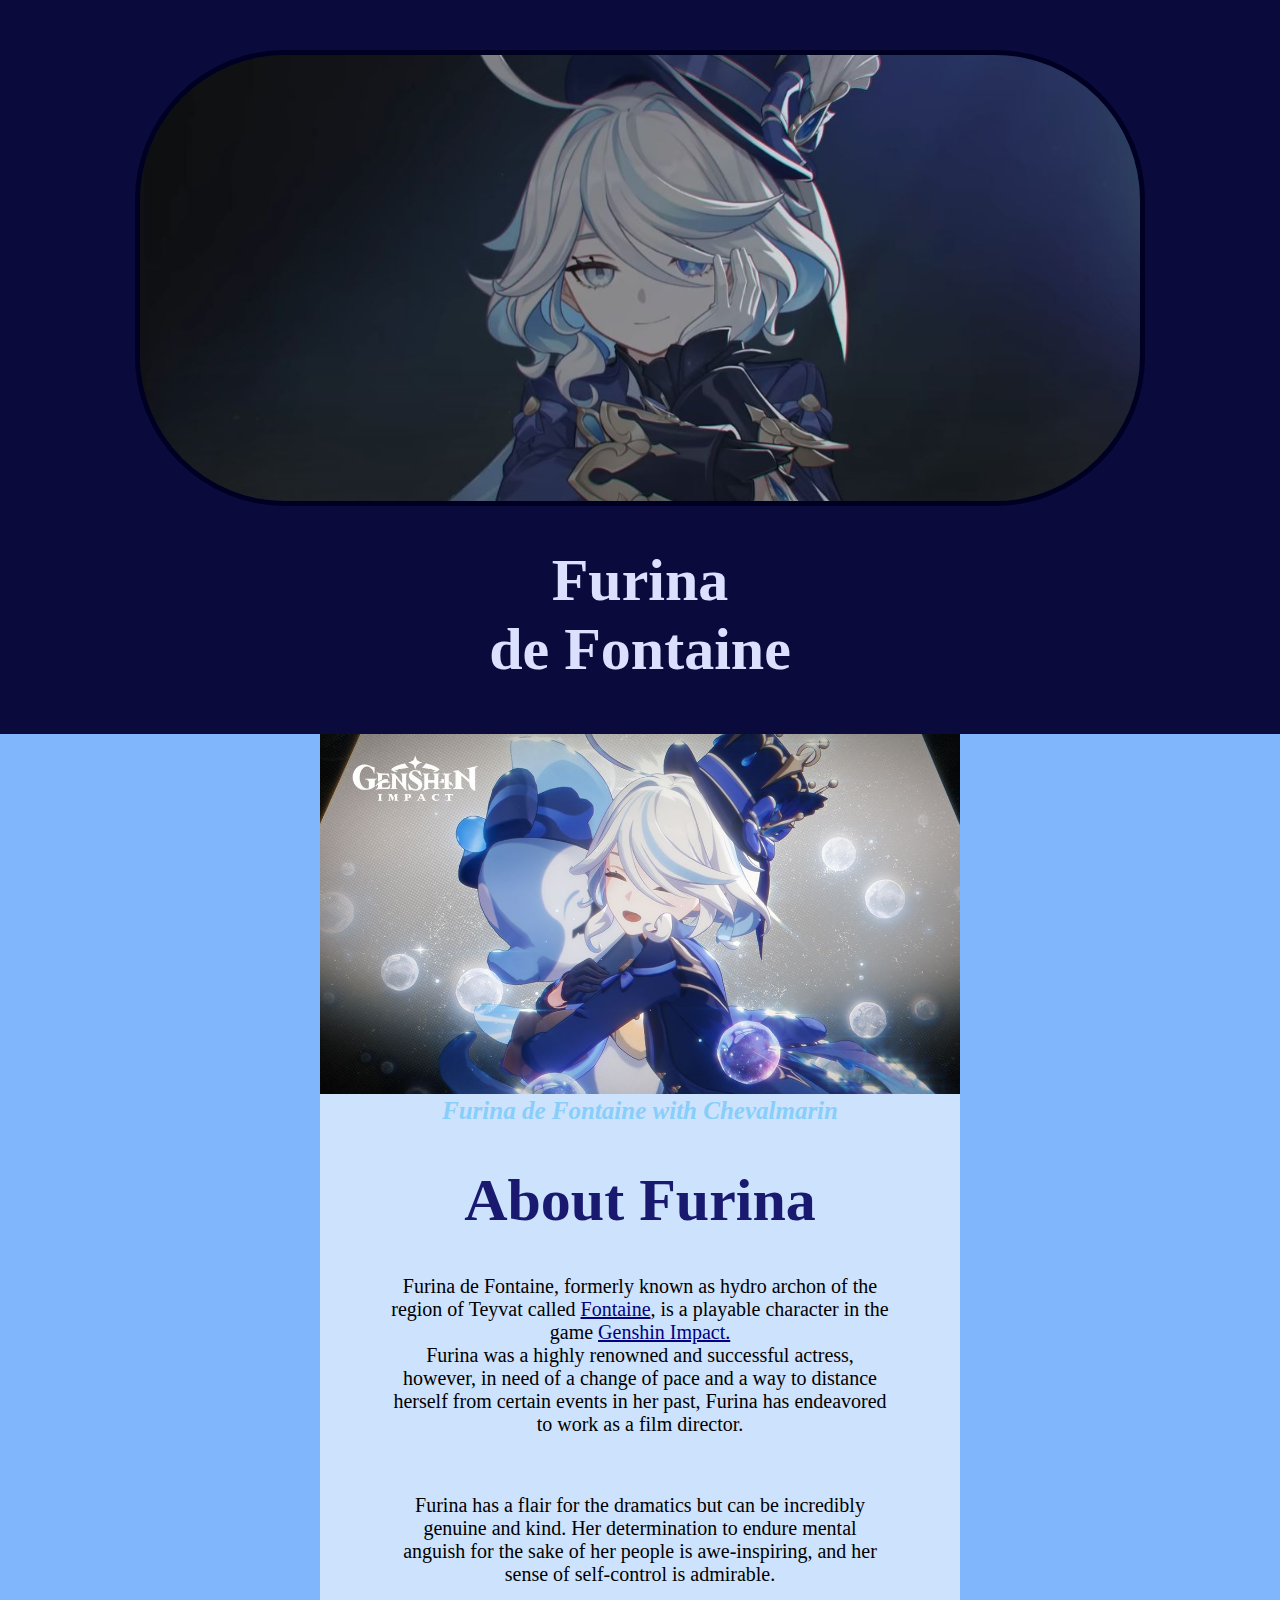
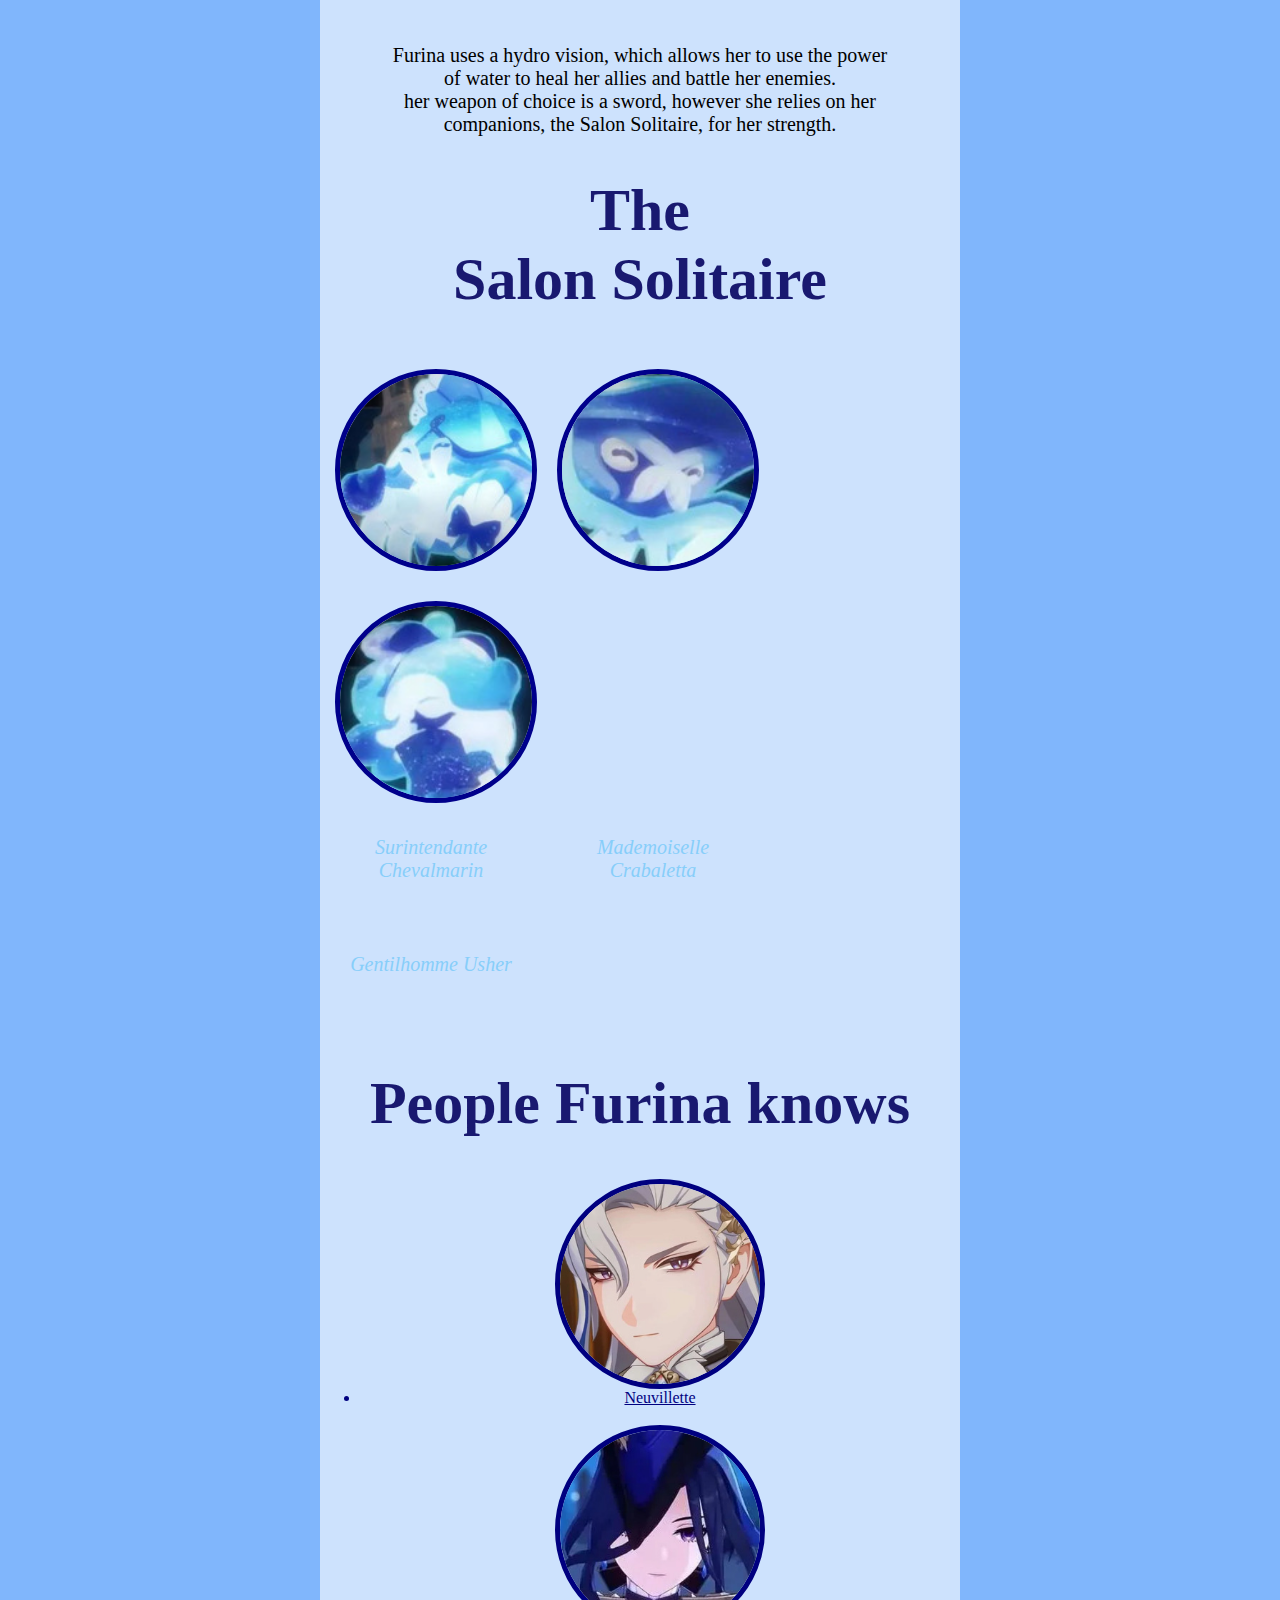
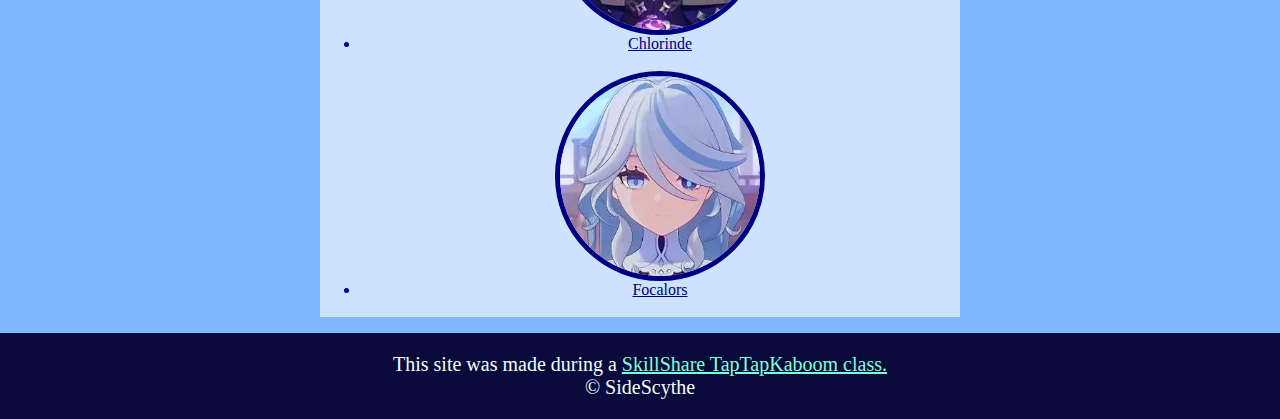
<file: index.html>
<html>
    <head>
        <link rel="icon" href="Cheval.JPG">
        <link rel="preconnect" href="https://fonts.googleapis.com">
        <link rel="preconnect" href="https://fonts.gstatic.com" crossorigin>
        <link href="https://fonts.googleapis.com/css2?family=Ovo&display=swap" rel="stylesheet">
        <title>Furina</title>
        <link rel="stylesheet" type="text/css" href="css/hero.css">
    </head>
    <body>
        <!-- header element-->
        <header>
            <border="black"><img src="Furinaone.JPG" alt="Furina resting her head on her hand"></border>
                
            <h1 class="White">Furina<br>de Fontaine</h1>
            </h1>
        </header>

        <!-- main element-->
        <main>
            
            <img src="FurinaHappy.jpeg" alt="Furina hugging Chevalmarin">
            <h2 class="caption">Furina de Fontaine with Chevalmarin</h2>

        <!--About Furina-->
            <h1 class="Furina">About Furina</h1>
            <center><p>Furina de Fontaine, formerly known as hydro archon of the region of Teyvat called 
                <a target="_blank" href="https://genshin-impact.fandom.com/wiki/Fontaine" title="Fandom Wiki for Fontaine">Fontaine</a>, 
                    is a playable character in the game <a target="_blank" href="https://genshin.hoyoverse.com/en/" title="Genshin Impact Official Website"> 
                    Genshin Impact.</a><br>
                Furina was a highly renowned and successful actress, however, in need of a change of pace and a way to distance herself from certain events 
                in her past, Furina has endeavored to work as a film director.</p>
                <br>
            <p>Furina has a flair for the dramatics but can be incredibly genuine and kind. Her determination to endure mental anguish for the sake of her 
                people is awe-inspiring, and her sense of self-control is admirable.</p>
            <br>
            <p>Furina uses a hydro vision, which allows her to use the power of water to heal her allies and battle her enemies.<br>
                her weapon of choice is a sword, however she relies on her companions, the Salon Solitaire, for her strength.</p></center>

                <!--The Salon Solitaire-->
            <h1 class="Furina">The<br>Salon Solitaire</h1>
            <div class="row">
                <center>
                <div class="column">
                    <span><img src="photos/crabaletta.jpg" alt="Photo of Crabaletta"></span>
                </div>
                
                <div class="column">
                    <span><img src="photos/usher.jpg" alt="Photo of Gentilhomme Usher"></span>
                </div>
                
                <div class="column">
                    <span><img src="photos/cheval.jpg" alt="Photo of Surintendante Chevalmarin"><br></span>
                </div>
            </div>
            <div class="row">
                <div class="column">
                    <p class="caption" style="width: 100%;">Surintendante Chevalmarin</p>
                </div>
                <div class="column">
                    <p class="caption" style="width: 100%;">Mademoiselle Crabaletta</p><br>
                </div>
                <div class="column">
                    <p class="caption" style="width: 100%;">Gentilhomme Usher</p><br>
                </div>
            </center>
            </div>
            


                <!--People Furina knows-->
            <h1 class="Furina">People Furina knows</h1>
                <ul>
                    <a  target="_blank" href="https://genshin-impact.fandom.com/wiki/Neuvillette" title="Fandom Wiki for Neuvillette">
                    <img src="photos/Neuvillette.jpg" class="border" alt="Neuvillette">
                    <li>Neuvillette</li><br></a>
                    <a target="_blank" href="https://genshin-impact.fandom.com/wiki/Clorinde" title="Fandom Wiki for Chlorinde">
                    <img src="photos/clorinde.jpg" class="border" alt="Chlorinde">
                    <li>Chlorinde</li><br></a>
                    <a target="_blank" href="https://genshin-impact.fandom.com/wiki/Focalors" title="Fandom Wiki for Focalors">
                    <img class="border" src="photos/focalors.jpg" alt="Focalors">
                    <li>Focalors</li><br></a>
                </ul>
            
        </main>

        <footer>
            <center><p>This site was made during a <a class="cyan" target="_blank" 
                href="https://www.skillshare.com/en/classes/Hand-Code-Your-First-Website-HTML-CSS-Basics/1575146775/projects">SkillShare TapTapKaboom class.
                </a> &copy; SideScythe</p></center>
        </footer>
    </body>
</html>
</file>
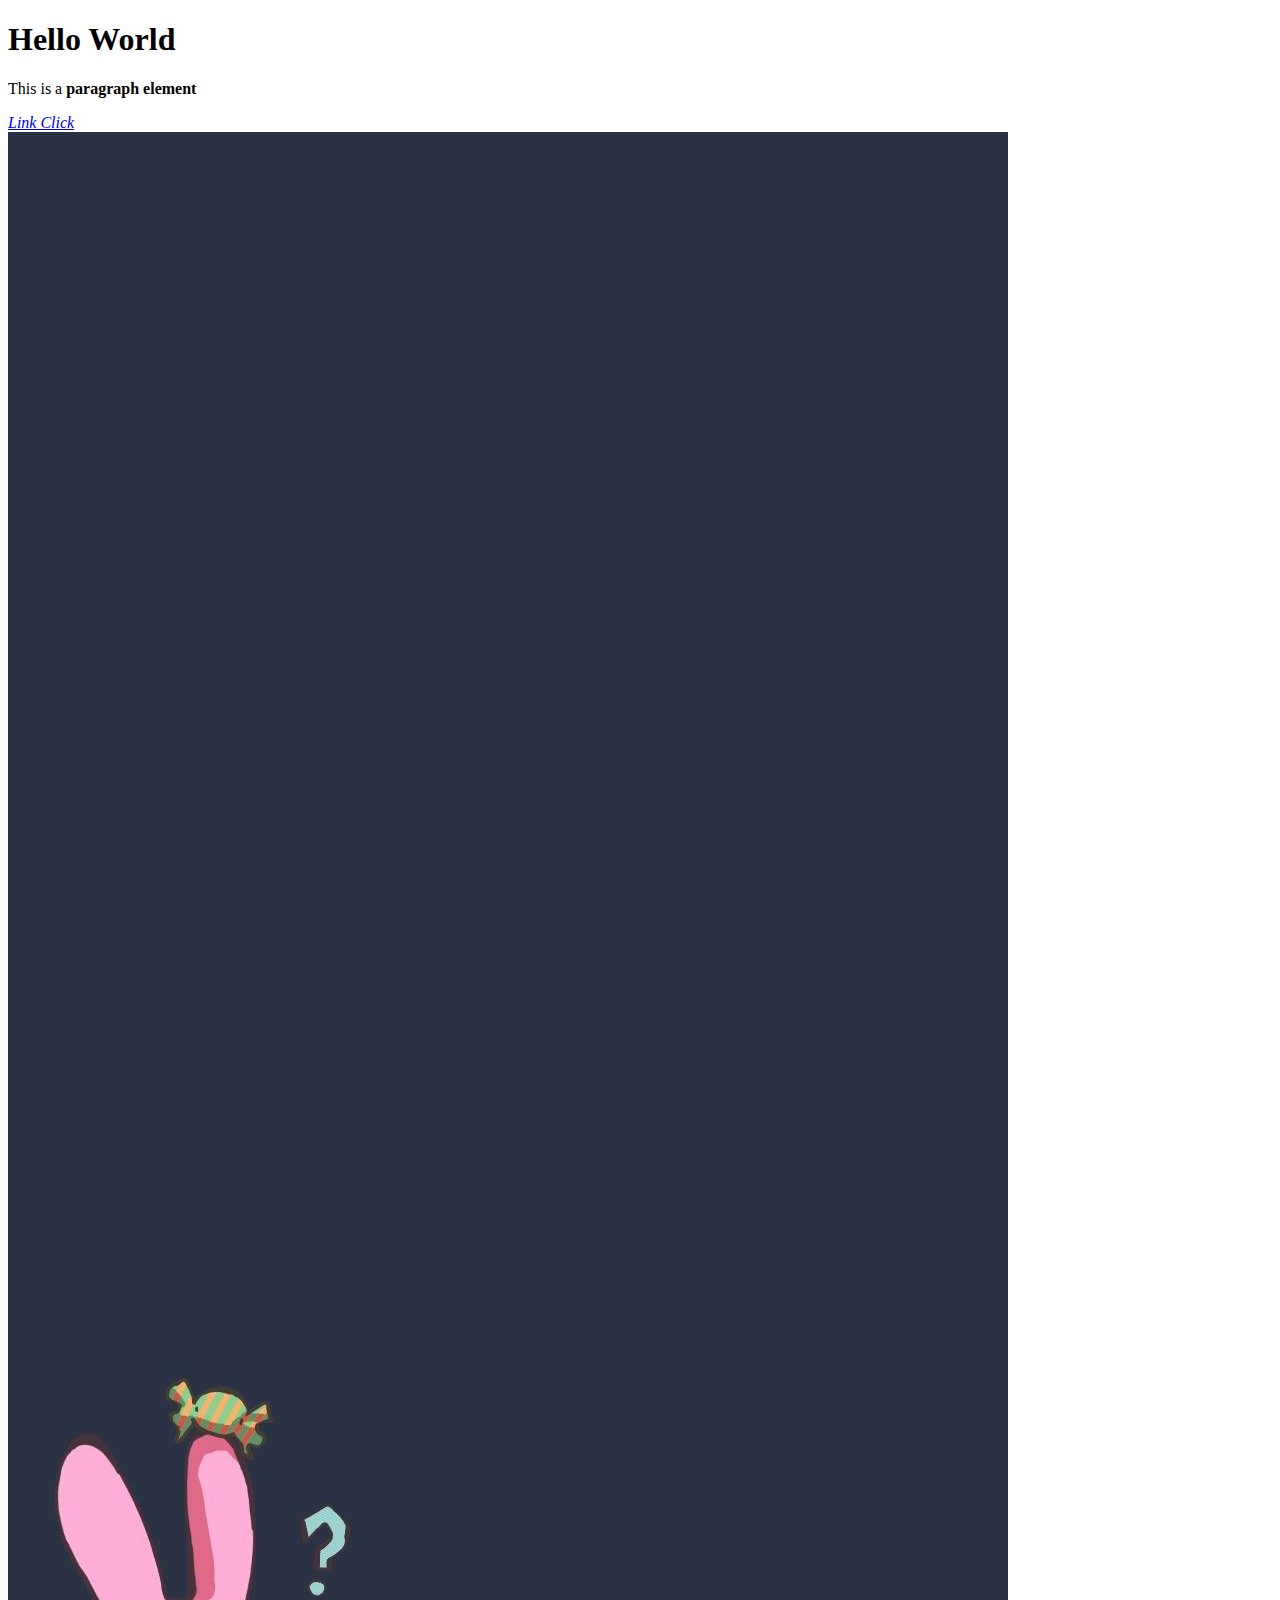
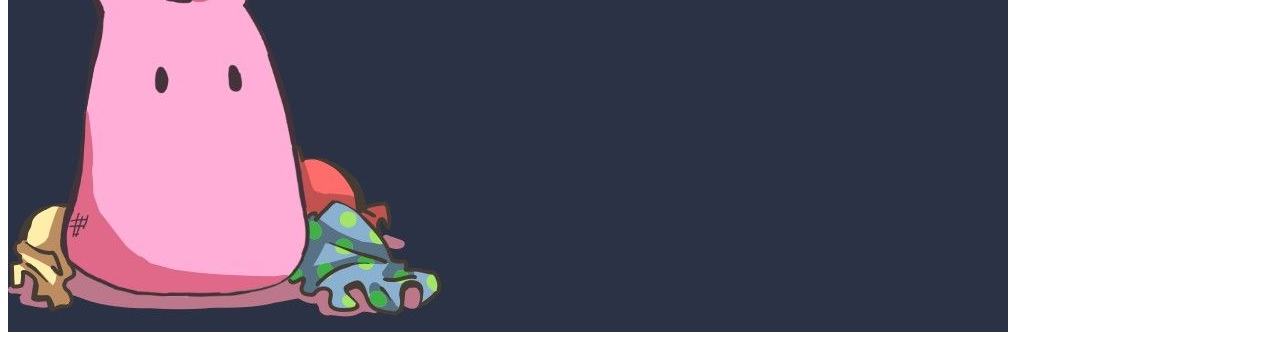
<file: Test.html>
<!DOCTYPE html>
<html>
    <head>
        <title>Test Page</title>
    </head>
    <Body>
        <h1>Hello World</h1>
        <p>This is a <b>paragraph element</b></p>
        <a href="https://google.com" Target="_blank" title="Link to Google.com"><i>Link Click</i></a>
        <br><img src="Mokke.jpg">
    </Body>
</html>
</file>
<file: css/hero.css>
body{
    margin: 0;
    background-color: rgb(128, 182, 252);
    font-family: Garamond, Georgia, 'Times New Roman', Times, serif;
}
.ovo-regular {
    font-family: "Ovo", serif;
    font-weight: 400;
    font-style: normal;
    }

/* Class types */

.Furina { 
        font-size: 60px;
        color: midnightblue
}
.White{
    font-size: 60px;
    color: rgb(219, 224, 255);
}
.cyan {
        color: aquamarine;
}
.caption{
    color: lightskyblue;
    font-style: italic;
    margin-top: 3px;
}
span img{
    border-radius: 200px;
    border: 5px solid darkblue;
    width: 100%;
}
.column{
    float: left;
    width: 30%;
    padding: 15px;
}
.row::after{
    content: "";
    clear: both;
    display: table;
}

/* Header specifications */

h2 {
    font-size: 25px;
    color: darkcyan;
}
header{
    background-color: rgb(10, 10, 61);
    text-align: center;
    padding-top: 50px;
    padding-bottom: 10px;

}
h1, h2{
    .ovo-regular {
        font-family: "Ovo", serif;
        font-weight: 400;
        font-style: normal;
        }
      
}
header h1{
    color:aqua;
}
header img{
    border-radius: 150px;
    width: 1000px;
    border: 5px solid rgb(0, 0, 34);
}

/* main element */

main {
    text-align: center;
    background-color: rgb(205, 226, 253);
    max-width: 1000px;
    margin: 0px 25%;
}
main img{
    max-width: 100%;
}

/* more specifications */

ul img{
    width: 200px;
    border-radius: 500px;
    border: 5px solid navy;
}
p{
    font-size: 20px;
    width: 500px;
}
a{
    color: navy;
}
a:hover{
    color: darkcyan;
}
footer{
    background-color: rgb(10, 10, 61);
    text-align: center;
    color: azure;
    padding: 20px;
}
footer p{
    margin: 0;
}
</file>
